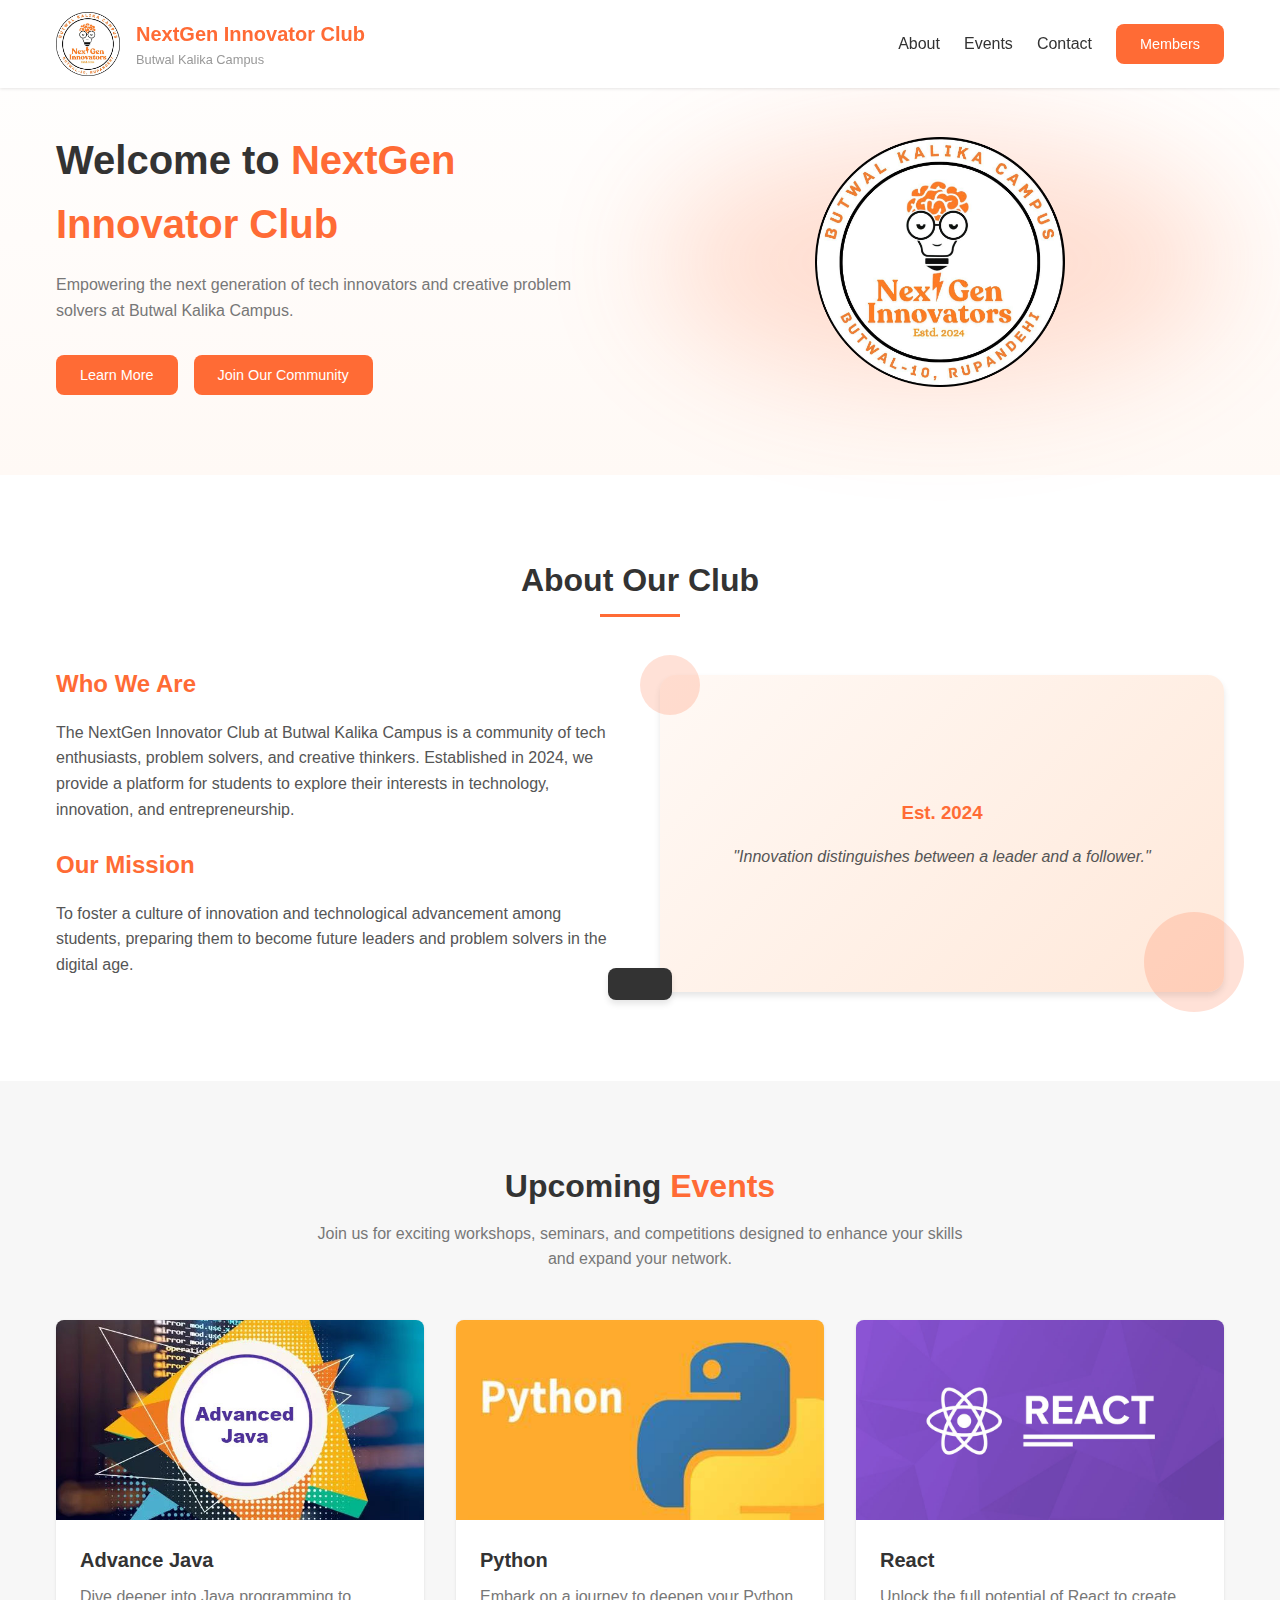
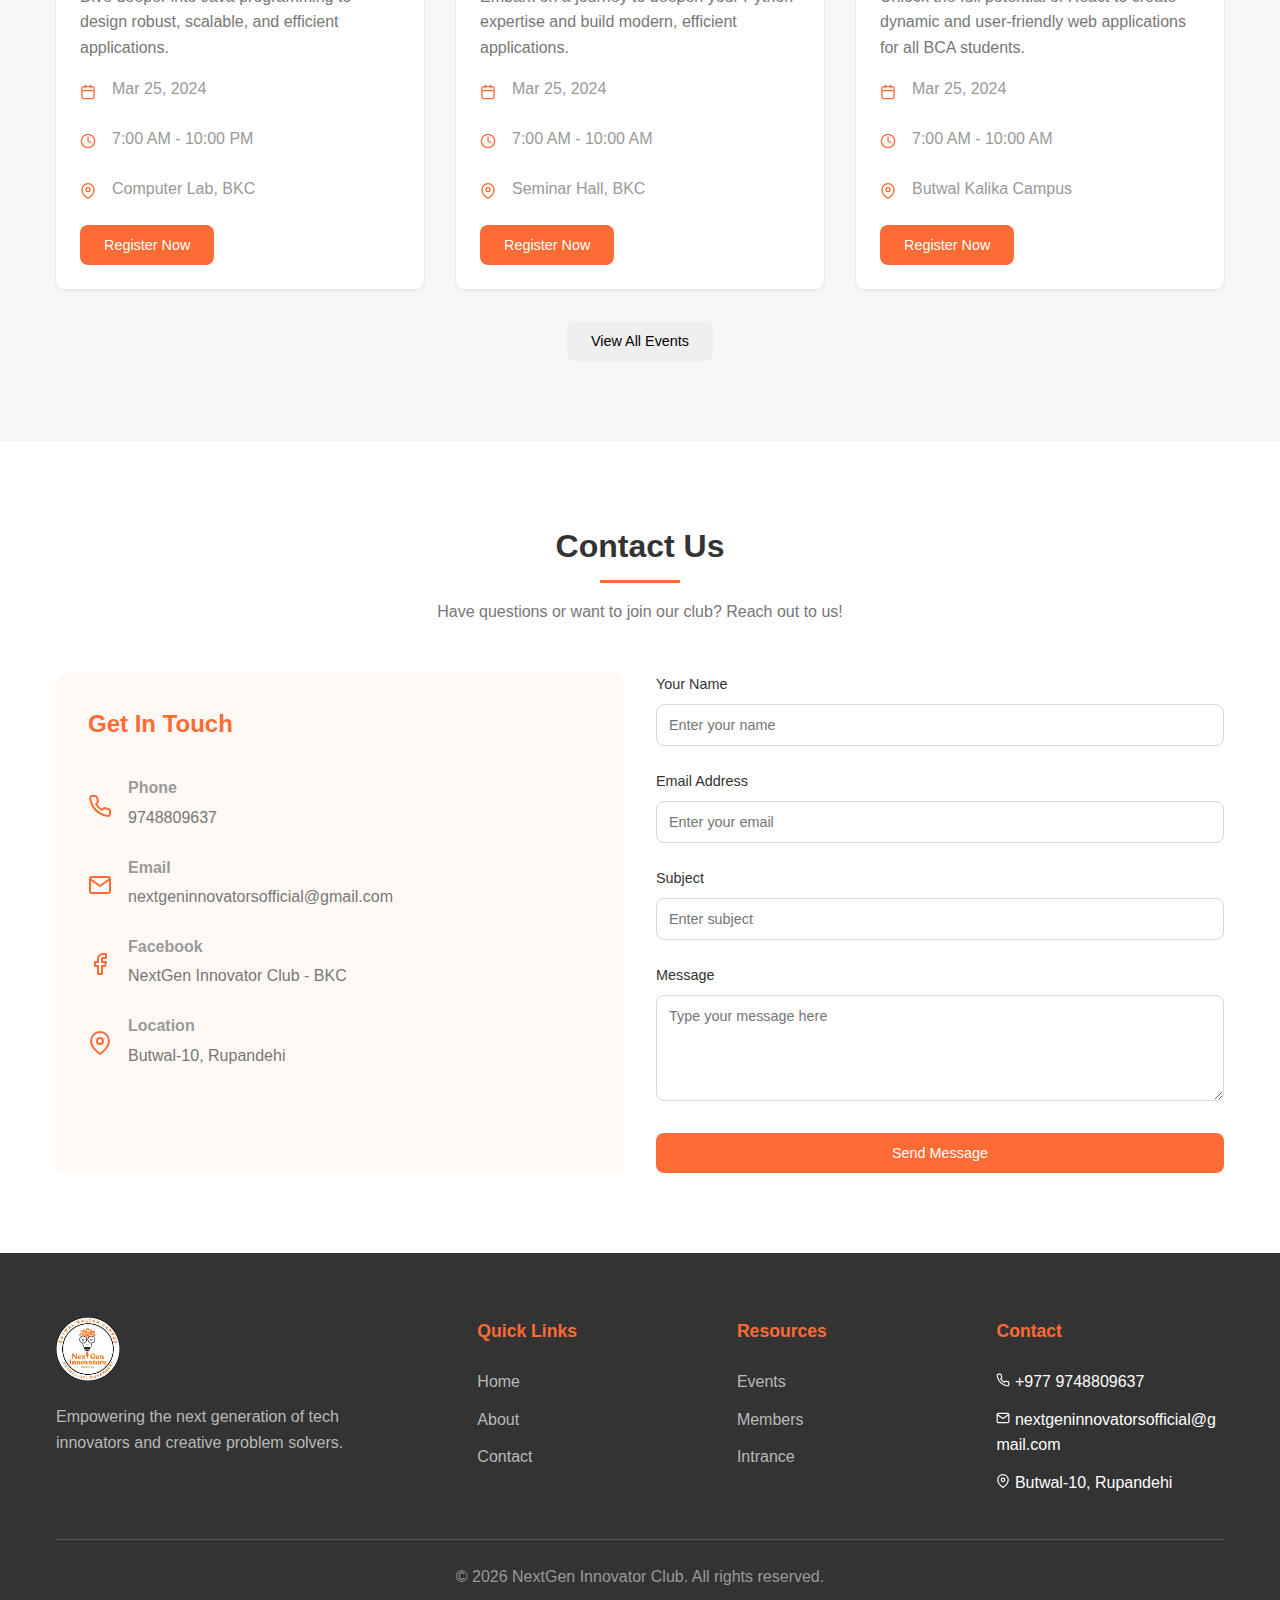
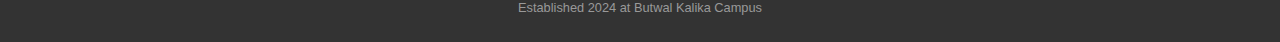
<file: index.html>
<!DOCTYPE html>
<html lang="en">
<head>
  <meta charset="UTF-8">
  <meta name="viewport" content="width=device-width, initial-scale=1.0">
  <title>NextGen Innovator Club</title>
  <meta name="description" content="Official website of NextGen Innovator Club - BKC">
  <meta name="author" content="NextGen Innovator Club">
 <link rel="stylesheet" href="script.js">
  <link rel="stylesheet" href="style.css">
</head>
<body>
  <!-- Navigation -->
  <nav class="navbar" id="navbar">
    <div class="container">
      <div class="navbar-content">
        <div class="logo">
          <img src="logo.png" alt="NextGen Innovator Club Logo">
          <div>
            <h1>NextGen Innovator Club</h1>
            <p>Butwal Kalika Campus</p>
          </div>
        </div>
        <div class="menu-toggle" id="menuToggle">
          <span></span>
          <span></span>
          <span></span>
        </div>
        <div class="navbar-links" id="navbarLinks">
          <a href="#about">About</a>
          <a href="#events">Events</a>
          <a href="#contact">Contact</a>
          <a href="members.html"><button class="btn btn-oracle">Members</button></a>
        </div>
      </div>
    </div>
  </nav>

  <!-- Header section-->
  <section class="hero">
    <div class="container">
      <div class="hero-content">
        <div class="hero-text">
          <h1>Welcome to <span class="text-orange">NextGen Innovator Club</span></h1>
          <p>Empowering the next generation of tech innovators and creative problem solvers at Butwal Kalika Campus.</p>
          <div class="buttons">
            <a href="#about"> <button class="btn btn-oracle"> Learn More</button></a>
            <a href="https://www.facebook.com/share/1Ds9cvA2Km/"> <button class="btn btn-java">Join Our Community</button></a>
          </div>
        </div>
        <div class="hero-image">
          <div class="image-glow"></div>
          <img src="logo.png" alt="NextGen Innovator Club">
        </div>
      </div>
    </div>
  </section>

  <!-- About Section -->
  <section id="about" class="about">
    <div class="container">
      <div class="section-header">
        <h2>About Our Club</h2>
        <div class="underline"></div>
      </div>
      
      <div class="about-content">
        <div class="about-text">
          <h3 class="text-orange">Who We Are</h3>
          <p>
            The NextGen Innovator Club at Butwal Kalika Campus is a community of tech enthusiasts, 
            problem solvers, and creative thinkers. Established in 2024, we provide a platform for 
            students to explore their interests in technology, innovation, and entrepreneurship.
          </p>
          <h3 class="text-orange">Our Mission</h3>
          <p>
            To foster a culture of innovation and technological advancement among students, 
            preparing them to become future leaders and problem solvers in the digital age.
          </p>
        </div>
        <div class="about-image">
          <div class="quote-box">
            <h3 class="text-orange">Est. 2024</h3>
            <p class="quote">
              "Innovation distinguishes between a leader and a follower."
            </p>
            <!-- <p class="quote-author">- Steve Jobs</p> -->
          </div>
          <div class="circle one"></div>
          <div class="circle two"></div>
        </div>
      </div>
    </div>
  </section>

  <!-- Events Section -->
  <section id="events" class="events">
    <div class="container">
      <div class="section-header">
        <h2>Upcoming <span class="text-orange">Events</span></h2>
        <p>Join us for exciting workshops, seminars, and competitions designed to enhance your skills and expand your network.</p>
      </div>
      
      <div class="events-container">
        <div class="event-card">
          <div class="event-image">
            <img src="advancejava.jpeg" alt="java work shop">
          </div>
          <div class="event-content">
            <h3>Advance Java</h3>
            <p>Dive deeper into Java programming to design robust, scalable, and efficient applications.</p>
            <div class="event-info">
              <div class="info-item">
                <svg xmlns="http://www.w3.org/2000/svg" width="16" height="16" viewBox="0 0 24 24" fill="none" stroke="currentColor" stroke-width="2" stroke-linecap="round" stroke-linejoin="round"><rect x="3" y="4" width="18" height="18" rx="2" ry="2"></rect><line x1="16" y1="2" x2="16" y2="6"></line><line x1="8" y1="2" x2="8" y2="6"></line><line x1="3" y1="10" x2="21" y2="10"></line></svg>
                <span>Mar 25, 2024</span>
              </div>
              <div class="info-item">
                <svg xmlns="http://www.w3.org/2000/svg" width="16" height="16" viewBox="0 0 24 24" fill="none" stroke="currentColor" stroke-width="2" stroke-linecap="round" stroke-linejoin="round"><circle cx="12" cy="12" r="10"></circle><polyline points="12 6 12 12 16 14"></polyline></svg>
                <span>7:00 AM - 10:00 PM</span>
              </div>
              <div class="info-item">
                <svg xmlns="http://www.w3.org/2000/svg" width="16" height="16" viewBox="0 0 24 24" fill="none" stroke="currentColor" stroke-width="2" stroke-linecap="round" stroke-linejoin="round"><path d="M21 10c0 7-9 13-9 13s-9-6-9-13a9 9 0 0 1 18 0z"></path><circle cx="12" cy="10" r="3"></circle></svg>
                <span>Computer Lab, BKC</span>
              </div>
            </div>
           <button class="btn btn-java"> Register Now</button>
          </div>
        </div>

        <div class="event-card">
          <div class="event-image">
            <img src="pythone.jpeg" alt="pythone Learning Seminar">
          </div>
          <div class="event-content">
            <h3>Python</h3>
            <p>Embark on a journey to deepen your Python expertise and build modern, efficient applications.</p>
            <div class="event-info">
              <div class="info-item">
                <svg xmlns="http://www.w3.org/2000/svg" width="16" height="16" viewBox="0 0 24 24" fill="none" stroke="currentColor" stroke-width="2" stroke-linecap="round" stroke-linejoin="round"><rect x="3" y="4" width="18" height="18" rx="2" ry="2"></rect><line x1="16" y1="2" x2="16" y2="6"></line><line x1="8" y1="2" x2="8" y2="6"></line><line x1="3" y1="10" x2="21" y2="10"></line></svg>
                <span>Mar 25, 2024</span>
              </div>
              <div class="info-item">
                <svg xmlns="http://www.w3.org/2000/svg" width="16" height="16" viewBox="0 0 24 24" fill="none" stroke="currentColor" stroke-width="2" stroke-linecap="round" stroke-linejoin="round"><circle cx="12" cy="12" r="10"></circle><polyline points="12 6 12 12 16 14"></polyline></svg>
                <span>7:00 AM - 10:00 AM</span>
              </div>
              <div class="info-item">
                <svg xmlns="http://www.w3.org/2000/svg" width="16" height="16" viewBox="0 0 24 24" fill="none" stroke="currentColor" stroke-width="2" stroke-linecap="round" stroke-linejoin="round"><path d="M21 10c0 7-9 13-9 13s-9-6-9-13a9 9 0 0 1 18 0z"></path><circle cx="12" cy="10" r="3"></circle></svg>
                <span>Seminar Hall, BKC</span>
              </div>
            </div>
            <button class="btn btn-java">Register Now</button>
          </div>
        </div>
        

        <div class="event-card">
          <div class="event-image">
            <img src="react.jpg" alt="Tech Fest 2024">
          </div>
          <div class="event-content">
            <h3>React</h3>
            <p>Unlock the full potential of React to create dynamic and user-friendly web applications for all BCA students.</p>
            <div class="event-info">
              <div class="info-item">
                <svg xmlns="http://www.w3.org/2000/svg" width="16" height="16" viewBox="0 0 24 24" fill="none" stroke="currentColor" stroke-width="2" stroke-linecap="round" stroke-linejoin="round"><rect x="3" y="4" width="18" height="18" rx="2" ry="2"></rect><line x1="16" y1="2" x2="16" y2="6"></line><line x1="8" y1="2" x2="8" y2="6"></line><line x1="3" y1="10" x2="21" y2="10"></line></svg>
                <span>Mar 25, 2024</span>
              </div>
              <div class="info-item">
                <svg xmlns="http://www.w3.org/2000/svg" width="16" height="16" viewBox="0 0 24 24" fill="none" stroke="currentColor" stroke-width="2" stroke-linecap="round" stroke-linejoin="round"><circle cx="12" cy="12" r="10"></circle><polyline points="12 6 12 12 16 14"></polyline></svg>
                <span>7:00 AM - 10:00 AM</span>
              </div>
              <div class="info-item">
                <svg xmlns="http://www.w3.org/2000/svg" width="16" height="16" viewBox="0 0 24 24" fill="none" stroke="currentColor" stroke-width="2" stroke-linecap="round" stroke-linejoin="round"><path d="M21 10c0 7-9 13-9 13s-9-6-9-13a9 9 0 0 1 18 0z"></path><circle cx="12" cy="10" r="3"></circle></svg>
                <span>Butwal Kalika Campus</span>
              </div>
            </div>
            <button class="btn btn-java">Register Now</button>
          </div>
        </div>
      </div>
      
      <div class="view-all">
        <button class="btn btn-outline">View All Events</button>
      </div>
    </div>
  </section>

  <!-- Contact Section -->
  <section id="contact" class="contact">
    <div class="container">
      <div class="section-header">
        <h2>Contact Us</h2>
        <div class="underline"></div>
        <p>Have questions or want to join our club? Reach out to us!</p>
      </div>
      
      <div class="contact-content">
        <div class="contact-info">
          <div class="info-box">
            <h3 class="text-orange">Get In Touch</h3>
            
            <div class="info-item">
              <svg xmlns="http://www.w3.org/2000/svg" width="24" height="24" viewBox="0 0 24 24" fill="none" stroke="currentColor" stroke-width="2" stroke-linecap="round" stroke-linejoin="round"><path d="M22 16.92v3a2 2 0 0 1-2.18 2 19.79 19.79 0 0 1-8.63-3.07 19.5 19.5 0 0 1-6-6 19.79 19.79 0 0 1-3.07-8.67A2 2 0 0 1 4.11 2h3a2 2 0 0 1 2 1.72 12.84 12.84 0 0 0 .7 2.81 2 2 0 0 1-.45 2.11L8.09 9.91a16 16 0 0 0 6 6l1.27-1.27a2 2 0 0 1 2.11-.45 12.84 12.84 0 0 0 2.81.7A2 2 0 0 1 22 16.92z"></path></svg>
              <div>
                <h4>Phone</h4>
                <p>9748809637</p>
              </div>
            </div>
            
            <div class="info-item">
              <svg xmlns="http://www.w3.org/2000/svg" width="24" height="24" viewBox="0 0 24 24" fill="none" stroke="currentColor" stroke-width="2" stroke-linecap="round" stroke-linejoin="round"><path d="M4 4h16c1.1 0 2 .9 2 2v12c0 1.1-.9 2-2 2H4c-1.1 0-2-.9-2-2V6c0-1.1.9-2 2-2z"></path><polyline points="22,6 12,13 2,6"></polyline></svg>
              <div>
                <h4>Email</h4>
                <p class="break-word">nextgeninnovatorsofficial@gmail.com</p>
              </div>
            </div>
            
            <div class="info-item">
              <svg xmlns="http://www.w3.org/2000/svg" width="24" height="24" viewBox="0 0 24 24" fill="none" stroke="currentColor" stroke-width="2" stroke-linecap="round" stroke-linejoin="round"><path d="M18 2h-3a5 5 0 0 0-5 5v3H7v4h3v8h4v-8h3l1-4h-4V7a1 1 0 0 1 1-1h3z"></path></svg>
              <div>
                <h4>Facebook</h4>
                <p>NextGen Innovator Club - BKC</p>
              </div>
            </div>
            
            <div class="info-item">
              <svg xmlns="http://www.w3.org/2000/svg" width="24" height="24" viewBox="0 0 24 24" fill="none" stroke="currentColor" stroke-width="2" stroke-linecap="round" stroke-linejoin="round"><path d="M21 10c0 7-9 13-9 13s-9-6-9-13a9 9 0 0 1 18 0z"></path><circle cx="12" cy="10" r="3"></circle></svg>
              <div>
                <h4>Location</h4>
                <p>Butwal-10, Rupandehi</p>
              </div>
            </div>
          </div>
        </div>
        
        <div class="contact-form">
          <form id="contactForm">
            <div class="form-group">
              <label for="name">Your Name</label>
              <input type="text" id="name" placeholder="Enter your name">
            </div>
            
            <div class="form-group">
              <label for="email">Email Address</label>
              <input type="email" id="email" placeholder="Enter your email">
            </div>
            
            <div class="form-group">
              <label for="subject">Subject</label>
              <input type="text" id="subject" placeholder="Enter subject">
            </div>
            
            <div class="form-group">
              <label for="message">Message</label>
              <textarea id="message" placeholder="Type your message here" rows="5"></textarea>
            </div>
            
            <button type="submit" class="btn btn-java btn-full">Send Message</button>
          </form>
        </div>
      </div>
    </div>
  </section>

  <!-- Footer -->
  <footer class="footer">
    <div class="container">
      <div class="footer-content">
        <div class="footer-logo">
          <img src="logo.png" alt="NextGen Innovator Club Logo">
          <p>Empowering the next generation of tech innovators and creative problem solvers.</p>
        </div>
        
        <div class="footer-links">
          <div class="footer-column">
            <h3 class="text-orange">Quick Links</h3>
            <ul>
              <li><a href="#">Home</a></li>
              <li><a href="#about">About</a></li>
              <li><a href="#contact">Contact</a></li>
            </ul>
          </div>
          <div class="footer-column">
            <h3 class="text-orange">Resources</h3>
            <ul>
              <li><a href="#events">Events</a></li>
              <li><a href="members.html">Members</a></li>
              <li><a href="test.html">Intrance</a></li>
            </ul>
          </div>

          
          <div class="footer-column">
            <h3 class="text-orange">Contact</h3>
            <ul>
              <li> <svg xmlns="http://www.w3.org/2000/svg" width="14" height="14" viewBox="0 0 24 24" fill="none" stroke="currentColor" stroke-width="2" stroke-linecap="round" stroke-linejoin="round"><path d="M22 16.92v3a2 2 0 0 1-2.18 2 19.79 19.79 0 0 1-8.63-3.07 19.5 19.5 0 0 1-6-6 19.79 19.79 0 0 1-3.07-8.67A2 2 0 0 1 4.11 2h3a2 2 0 0 1 2 1.72 12.84 12.84 0 0 0 .7 2.81 2 2 0 0 1-.45 2.11L8.09 9.91a16 16 0 0 0 6 6l1.27-1.27a2 2 0 0 1 2.11-.45 12.84 12.84 0 0 0 2.81.7A2 2 0 0 1 22 16.92z"></path></svg> +977 9748809637</li>
              <li class="break-word"><svg xmlns="http://www.w3.org/2000/svg" width="14" height="" viewBox="0 0 24 24" fill="none" stroke="currentColor" stroke-width="2" stroke-linecap="round" stroke-linejoin="round"><path d="M4 4h16c1.1 0 2 .9 2 2v12c0 1.1-.9 2-2 2H4c-1.1 0-2-.9-2-2V6c0-1.1.9-2 2-2z"></path><polyline points="22,6 12,13 2,6"></polyline></svg> nextgeninnovatorsofficial@gmail.com</li>
              <li><svg xmlns="http://www.w3.org/2000/svg" width="14" height="" viewBox="0 0 24 24" fill="none" stroke="currentColor" stroke-width="2" stroke-linecap="round" stroke-linejoin="round"><path d="M21 10c0 7-9 13-9 13s-9-6-9-13a9 9 0 0 1 18 0z"></path><circle cx="12" cy="10" r="3"></circle></svg> Butwal-10, Rupandehi</li>
            </ul>
          </div>

          
        </div>
      </div>
      
      <div class="footer-bottom">
        <p>&copy; <span id="currentYear"></span> NextGen Innovator Club. All rights reserved.</p>
        <p class="est">Established 2024 at Butwal Kalika Campus</p>
      </div>
    </div>
  </footer>

  <!-- Toast Notification -->
  <div id="toast" class="toast">
    <div class="toast-content">
      <p id="toastMessage"></p>
      <h1></h1>
    </div>
  </div>
  <script src="script.js"></script>
</body>
</html>
</file>
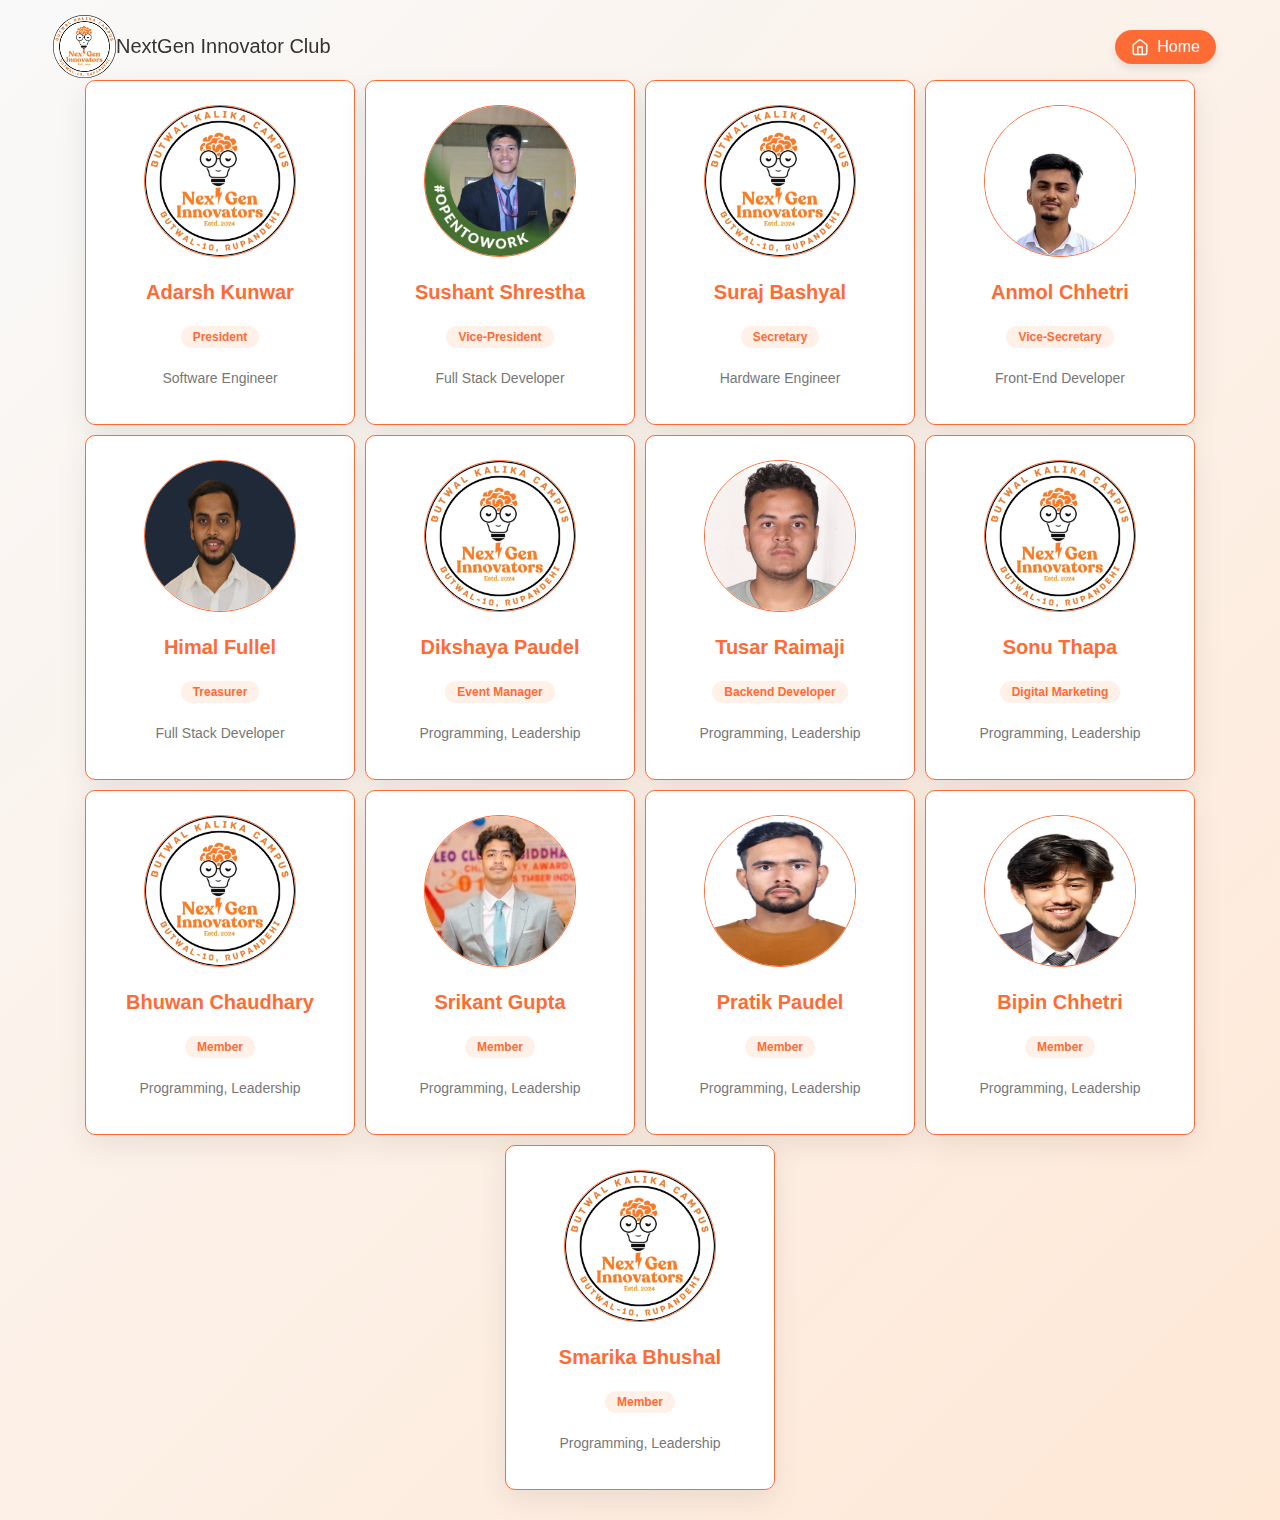
<file: members.html>
<!DOCTYPE html>
<html lang="en">
<head>
    <meta charset="UTF-8">
    <meta name="viewport" content="width=device-width, initial-scale=1.0">
    <title>NextGen Innovator Club</title>
    <style>
        /* General Styling */
        body {
            font-family: 'Arial', sans-serif;
            margin: 0;
            padding: 0;
            background: linear-gradient(135deg, #f9f9f9, #ffe8d6);
            color: #333;
        }

        header {
            position: fixed;
            top: 0;
            left: 0;
            right: 0;
            z-index: 50;
            transition: all 0.3s ease;
            padding: 15px 0;
        }
        
        header.scrolled {
            background-color: rgba(255, 255, 255, 0.7);
            backdrop-filter: blur(10px);
            box-shadow: 0 4px 10px rgba(0, 0, 0, 0.05);
            padding: 10px 0;
        }        
        .container {
            width: 90%;
            max-width: 1200px;
            margin: 0 auto;
            padding: 0 20px;
        }
        
        .header-content {
            display: flex;
            justify-content: space-between;
            align-items: center;
        }
        
        .logo {
            display: flex;
            height: 7vh;
            align-items: center;
            gap: 12px;
        }
        
        .logo-icon {
            width: 40px;
            height: 40px;
            background-color: #FF6B35;
            border-radius: 12px;
            display: flex;
            align-items: center;
            justify-content: center;
            box-shadow: 0 4px 8px rgba(0, 0, 0, 0.1);
        }
        
        .logo-icon span {
            color: white;
            font-weight: bold;
            font-size: 18px;
        }
        
        .logo-text {
            font-size: 20px;
            font-weight: 500;
        }
        
        .home-button {
            display: flex;
            align-items: center;
            gap: 8px;
            background-color: #FF6B35;
            color: white;
            padding: 8px 16px;
            border-radius: 50px;
            text-decoration: none;
            font-weight: 500;
            transition: all 0.3s ease;
            box-shadow: 0 4px 8px rgba(0, 0, 0, 0.1);
        }
        
        .home-button:hover {
            background-color: #e45a29;
            transform: translateY(-2px);
            box-shadow: 0 6px 12px rgba(0, 0, 0, 0.15);
        }
        .members {
            text-align: center;
            padding: 80px 10px 30px; /* Adjusted padding to account for the fixed header */
        }

        .memberbox {
            display: flex;
            flex-wrap: wrap;
            justify-content: center;
            gap: 10px;
        }

        .member {
            border: 1px solid #ff6b35;
            border-radius: 10px;
            padding: 24px;
            width: 220px;
            overflow: hidden;
            text-align: center;
            background: #fff;
            box-shadow: 0 10px 30px rgba(0, 0, 0, 0.08);
            transition: transform 0.3s, box-shadow 0.3s;
            
        }

        .member:hover {
            transform: scale(1.05);
            box-shadow: 0 8px 20px rgba(0, 0, 0, 0.2);
        }

        .member img {
            width: 150px;
            height: 150px;
            border-radius: 50%;
            margin-bottom: 10px;
            border: 1px solid #ff6b35;
        }

        .member h2 {
            color: #ff6b35;
            font-size: 20px;
            margin: 10px 0;
        }
        .member h3{
            display: inline-block;
            background-color: #FFF0E8;
            color: #FF6B35;
            font-size: 12px;
            font-weight: 600;
            padding: 4px 12px;
            border-radius: 50px;
            margin-bottom: 8px;
        
        }

        .member p {
            font-size: 14px;
            color: #777;
        }

        /* Media Queries for Responsive Design */
        @media (max-width: 768px) {
            .memberbox {
                gap: 10px;
            }

            .member {
                width: 200px;
            }
        }

        @media (max-width: 480px) {
            .memberbox {
                flex-direction: column;
                align-items: center;
            }

            .member {
                width: 100%;
                max-width: 280px;
            }
        }
    </style>
</head>
<body>
    <header id="header">
        <div class="container">
            <div class="header-content">
                <div class="logo">
                    <div class="logo-icon">
                        <span><img src="logo.png" alt="" class="logo"></span>
                    </div>
                    <h1 class="logo-text">NextGen Innovator Club</h1>
                </div>
                
                <a href="index.html" class="home-button">
                    <svg xmlns="http://www.w3.org/2000/svg" width="18" height="18" viewBox="0 0 24 24" fill="none" stroke="currentColor" stroke-width="2" stroke-linecap="round" stroke-linejoin="round">
                        <path d="m3 9 9-7 9 7v11a2 2 0 0 1-2 2H5a2 2 0 0 1-2-2z"></path>
                        <polyline points="9 22 9 12 15 12 15 22"></polyline>
                    </svg>
                    <span>Home</span>
                </a>
            </div>
        </div>
    </header>

    <!-- Members Section -->
    <section id="members" class="members">
        <div class="memberbox">
            <div class="member">
                <img src="logo.png" alt="Adarsh Kunwar">
                <h2>Adarsh Kunwar</h2>
                <h3>President</h3>
                <p>Software Engineer</p>
            </div>
            <div class="member">
                <img src="susha.jpeg" alt="Sushant Shrestha">
                <h2>Sushant Shrestha</h2>
                <h3>Vice-President</h3>
                <p>Full Stack Developer</p>
            </div>
            <div class="member">
                <img src="logo.png" alt="Suraj Bashyal">
                <h2>Suraj Bashyal</h2>
                <h3>Secretary</h3>
                <p>Hardware Engineer</p>
            </div>
            <div class="member">
                <img src="anmol.jpg" alt="Anmol Chhetri">
                <h2>Anmol Chhetri</h2>
                <h3>Vice-Secretary</h3>
                <p>Front-End Developer</p>
            </div>
            <div class="member">
                <img src="himal.png" alt="Himal Fullel">
                <h2>Himal Fullel</h2>
                <h3>Treasurer</h3>
                <p>Full Stack Developer</p>
            </div>
            <div class="member">
                <img src="logo.png" alt="Dikshaya Paudel">
                <h2>Dikshaya Paudel</h2>
                <h3>Event Manager</h3>
                <p>Programming, Leadership</p>
            </div>
            <div class="member">
                <img src="tusar.jpeg" alt="Tusar Raimaji">
                <h2>Tusar Raimaji</h2>
                <h3>Backend Developer</h3>
                <p>Programming, Leadership</p>
            </div>
            <div class="member">
                <img src="logo.png" alt="Sonu Thapa">
                <h2>Sonu Thapa</h2>
                <h3>Digital Marketing</h3>
                <p>Programming, Leadership</p>
            </div>
            <div class="member">
                <img src="logo.png" alt="Bhuwan Chaudhary">
                <h2>Bhuwan Chaudhary</h2>
                <h3>Member</h3>
                <p>Programming, Leadership</p>
            </div>
            <div class="member">
                <img src="shrikant.jpeg" alt="Srikant Gupta">
                <h2>Srikant Gupta</h2>
                <h3>Member</h3>
                <p>Programming, Leadership</p>
            </div>
            <div class="member">
                <img src="pratik.jpeg" alt="Pratik Paudel">
                <h2>Pratik Paudel</h2>
                <h3>Member</h3>
                <p>Programming, Leadership</p>
            </div>
            <div class="member">
                <img src="Bipin.jpeg" alt="Bipin Chhetri">
                <h2>Bipin Chhetri</h2>
                <h3>Member</h3>
                <p>Programming, Leadership</p>
            </div>
            <div class="member">
                <img src="logo.png" alt="Smarika Bhushal">
                <h2>Smarika Bhushal</h2>
                <h3>Member</h3>
                <p>Programming, Leadership</p>
            </div>
        </div>
    </section>
    <script>
        // Header scroll effect
        window.addEventListener('scroll', function() {
            const header = document.getElementById('header');
            const scrollPosition = window.scrollY;
            
            if (scrollPosition > 10) {
                header.classList.add('scrolled');
            } else {
                header.classList.remove('scrolled');
            }
        });
        
        
    </script>   
   

</body>
</html>
</file>
<file: style.css>
/* Global Styles */
:root {
    --club-orange: #ff6b35;
    --club-orange-light: #ff8a5c;
    --club-orange-dark: #e85d2c;
    --club-black: #333333;
    --gray-100: #f7f7f7;
    --gray-200: #e9e9e9;
    --gray-300: #d9d9d9;
    --gray-400: #b9b9b9;
    --gray-500: #999999;
    --gray-600: #777777;
    --gray-700: #555555;
    --gray-800: #444444;
    --gray-900: #333333;
    --white: #ffffff;
    --shadow-sm: 0 1px 3px rgba(0, 0, 0, 0.1);
    --shadow-md: 0 4px 6px rgba(0, 0, 0, 0.1);
    --shadow-lg: 0 10px 15px rgba(0, 0, 0, 0.1);
    --radius-sm: 0.25rem;
    --radius-md: 0.5rem;
    --radius-lg: 1rem;
    --transition: all 0.3s ease;
  }
  
  * {
    margin: 0;
    padding: 0;
    box-sizing: border-box;
  }
  
  html {
    scroll-behavior: smooth;
    scroll-padding-top: 80px;
  }
  
  body {
    font-family: 'Poppins', sans-serif;
    line-height: 1.6;
    color: var(--club-black);
    min-height: 100vh;
  }
  
  .container {
    width: 100%;
    max-width: 1200px;
    margin: 0 auto;
    padding: 0 1rem;
  }
  
  .section-header {
    text-align: center;
    margin-bottom: 3rem;
  }
  
  .section-header h2 {
    font-size: 2rem;
    font-weight: 700;
    margin-bottom: 0.5rem;
  }
  
  .underline {
    height: 3px;
    width: 80px;
    background-color: var(--club-orange);
    margin: 0.5rem auto 1rem;
  }
  
  .section-header p {
    max-width: 650px;
    margin: 0 auto;
    color: var(--gray-600);
  }
  
  .text-orange {
    color: var(--club-orange);
  }
  
  .break-word {
    word-break: break-all;
  }
  
  .btn {
    display: inline-block;
    padding: 0.75rem 1.5rem;
    border-radius: var(--radius-md);
    font-weight: 500;
    cursor: pointer;
    transition: var(--transition);
    border: none;
    outline: none;
    font-family: inherit;
    font-size: 0.9rem;
  }
  
  .btn-oracle {
    background-color: var(--club-orange);
    color: var(--white);
  }
  .btn-oracle:hover {
    background-color: var(--club-orange-dark);
  }
  
  .btn-java { 
    background-color: var(--club-orange);
  }
  .btn-java{
    text-decoration: none;
    color: var(--white);
  }
  
  .btn-java:hover {
    background-color: var(--club-orange-dark);
  }
  
  .btn-full {
    width: 100%;
  }
  
  /* Toast Notification */
  .toast {
    position: fixed;
    bottom: -100px;
    left: 50%;
    transform: translateX(-50%);
    background-color: var(--club-black);
    color: var(--white);
    padding: 1rem 2rem;
    border-radius: var(--radius-md);
    box-shadow: var(--shadow-md);
    z-index: 1000;
    transition: bottom 0.3s ease-in-out;
  }
  
  .toast.show {
    bottom: 30px;
  }
  
  /* Navigation Bar */
  .navbar {
    position: fixed;
    top: 0;
    left: 0;
    right: 0;
    background-color: var(--white);
    box-shadow: var(--shadow-sm);
    z-index: 100;
    padding: 0.75rem 0;
  }
  
  .navbar-content {
    display: flex;
    justify-content: space-between;
    align-items: center;
  }
  
  .logo {
    display: flex;
    align-items: center;
  }
  
  .logo img {
    height: 64px;
    margin-right: 1rem;
  }
  
  .logo h1 {
    font-size: 1.25rem;
    font-weight: 700;
    color: var(--club-orange);
    margin: 0;
  }
  
  .logo p {
    font-size: 0.8rem;
    color: var(--gray-500);
  }
  
  .navbar-links {
    display: flex;
    align-items: center;
    gap: 1.5rem;
  }
  
  .navbar-links a {
    color: var(--club-black);
    text-decoration: none;
    transition: var(--transition);
  }
  
  .navbar-links a:hover {
    color: var(--club-orange);
  }
  
  .menu-toggle {
    display: none;
    flex-direction: column;
    cursor: pointer;
  }
  
  .menu-toggle span {
    display: block;
    width: 25px;
    height: 3px;
    background-color: var(--club-black);
    margin-bottom: 5px;
    border-radius: 3px;
    transition: var(--transition);
  }
  
  /* Hero Section */
  .hero {
    padding-top: 8rem;
    padding-bottom: 5rem;
    background: linear-gradient(to bottom, var(--white), #fff9f5);
  }
  
  .hero-content {
    display: flex;
    align-items: center;
    gap: 2rem;
  }
  
  .hero-text {
    flex: 1;
  }
  
  .hero-text h1 {
    font-size: 2.5rem;
    font-weight: 700;
    margin-bottom: 1rem;
  }
  
  .hero-text p {
    color: var(--gray-600);
    margin-bottom: 2rem;
  }
  
  .buttons {
    display: flex;
    gap: 1rem;
    flex-wrap: wrap;
  }
  
  .hero-image {
    flex: 1;
    display: flex;
    justify-content: center;
    position: relative;
  }
  
  .image-glow {
    position: absolute;
    width: 100%;
    height: 100%;
    background-color: var(--club-orange);
    border-radius: 50%;
    filter: blur(60px);
    opacity: 0.2;
    animation: pulse 4s infinite;
  }
  
  .hero-image img {
    position: relative;
    z-index: 1;
    width: 250px;
    height: 250px;
  }
  
  @keyframes pulse {
    0% {
      opacity: 0.2;
      transform: scale(0.95);
    }
    50% {
      opacity: 0.25;
      transform: scale(1);
    }
    100% {
      opacity: 0.2;
      transform: scale(0.95);
    }
  }
  
  /* About Section */
  .about {
    padding: 5rem 0;
    background-color: var(--white);
  }
  
  .about-content {
    display: flex;
    align-items: center;
    gap: 2.5rem;
  }
  
  .about-text {
    flex: 1;
  }
  
  .about-text h3 {
    font-size: 1.5rem;
    font-weight: 600;
    margin-bottom: 1rem;
  }
  
  .about-text p {
    color: var(--gray-700);
    margin-bottom: 1.5rem;
  }
  
  .stats {
    display: grid;
    grid-template-columns: repeat(2, 1fr);
    gap: 1rem;
    margin-top: 2rem;
  }
  
  .stat-box {
    background-color: #fff9f5;
    padding: 1rem;
    border-radius: var(--radius-md);
    text-align: center;
  }
  
  .stat-box h4 {
    font-size: 1.5rem;
    font-weight: 700;
    color: var(--club-orange);
    margin-bottom: 0.25rem;
  }
  
  .stat-box p {
    font-size: 0.9rem;
    color: var(--gray-600);
    margin: 0;
  }
  
  .about-image {
    flex: 1;
    position: relative;
  }
  
  .quote-box {
    aspect-ratio: 16/9;
    background: linear-gradient(135deg, #fff9f5, #ffe8d9);
    border-radius: var(--radius-lg);
    box-shadow: var(--shadow-md);
    padding: 2rem;
    display: flex;
    flex-direction: column;
    align-items: center;
    justify-content: center;
    text-align: center;
  }
  
  .quote-box h3 {
    margin-bottom: 1rem;
  }
  
  .quote {
    font-style: italic;
    color: var(--gray-700);
  }
  
  .quote-author {
    margin-top: 0.5rem;
    color: var(--gray-500);
  }
  
  .circle {
    position: absolute;
    border-radius: 50%;
    background-color: var(--club-orange);
    opacity: 0.2;
  }
  
  .circle.one {
    width: 100px;
    height: 100px;
    bottom: -20px;
    right: -20px;
  }
  
  .circle.two {
    width: 60px;
    height: 60px;
    top: -20px;
    left: -20px;
  }
  
  /* Events Section */
  .events {
    padding: 5rem 0;
    background-color: var(--gray-100);
  }
  
  .events-container {
    align-items: center;
    display: grid;
    grid-template-columns: repeat(auto-fill, minmax(300px, 1fr));
    gap: 2rem;
    margin-bottom: 2rem;
  }
  
  .event-card {
    background-color: var(--white);
    border-radius: var(--radius-md);
    overflow: hidden;
    box-shadow: var(--shadow-sm);
    transition: var(--transition);
  }
  
  .event-card:hover {
    box-shadow: var(--shadow-md);
    transform: translateY(-5px);
  }
  
  .event-image {
    height: 200px;
    background-color: var(--gray-200);
  }
  
  .event-image img {
    width: 100%;
    height: 100%;
    object-fit: cover;
  }
  
  .event-content {
    padding: 1.5rem;
  }
  
  .event-content h3 {
    font-size: 1.25rem;
    margin-bottom: 0.5rem;
  }
  
  .event-content p {
    color: var(--gray-600);
    margin-bottom: 1rem;
  }
  
  .event-info {
    margin-bottom: 1.5rem;
  }
  
  .info-item {
    display: flex;
    align-items: center;
    color: var(--gray-500);
    margin-bottom: 0.5rem;
  }
  
  .info-item svg {
    color: var(--club-orange);
    margin-right: 0.5rem;
  }
  
  .view-all {
    text-align: center;
    margin-top: 1rem;
  }
  /* Contact Section */
  .contact {
    padding: 5rem 0;
    background-color: var(--white);
  }
  
  .contact-content {
    display: flex;
    gap: 2rem;
  }
  
  .contact-info, .contact-form {
    flex: 1;
  }
  
  .info-box {
    background-color: #fff9f5;
    padding: 2rem;
    border-radius: var(--radius-md);
    height: 100%;
  }
  
  .info-box h3 {
    font-size: 1.5rem;
    margin-bottom: 2rem;
  }
  
  .info-item {
    display: flex;
    margin-bottom: 1.5rem;
  }
  
  .info-item svg {
    color: var(--club-orange);
    margin-right: 1rem;
    flex-shrink: 0;
    margin-top: 5px;
  }
  
  .info-item h4 {
    font-weight: 600;
    margin-bottom: 0.25rem;
  }
  
  .info-item p {
    color: var(--gray-600);
  }
  
  .form-group {
    margin-bottom: 1.5rem;
  }
  
  .form-group label {
    display: block;
    font-size: 0.9rem;
    font-weight: 500;
    margin-bottom: 0.5rem;
  }
  
  .form-group input,
  .form-group textarea {
    width: 100%;
    padding: 0.75rem;
    border: 1px solid var(--gray-300);
    border-radius: var(--radius-md);
    font-family: inherit;
    font-size: 0.9rem;
    transition: var(--transition);
  }
  
  .form-group input:focus,
  .form-group textarea:focus {
    outline: none;
    border-color: var(--club-orange);
    box-shadow: 0 0 0 2px rgba(255, 107, 53, 0.2);
  }

  
  /* Footer */
  .footer {
    background-color: var(--club-black);
    color: var(--white);
    padding: 4rem 0 1.5rem;
  }
  
  .footer-content {
    display: flex;
    flex-wrap: wrap;
    gap: 3rem;
    margin-bottom: 2rem;
  }
  
  .footer-logo {
    flex: 1;
    min-width: 250px;
  }
  
  .footer-logo img {
    height: 64px;
    margin-bottom: 1rem;
  }
  
  .footer-logo p {
    color: var(--gray-400);
    max-width: 300px;
  }
  
  .footer-links {
    flex: 2;
    display: flex;
    flex-wrap: wrap;
    gap: 2rem;
  }
  
  .footer-column {
    flex: 1;
    min-width: 150px;
  }
  
  .footer-column h3 {
    font-size: 1.1rem;
    margin-bottom: 1.5rem;
  }
  
  .footer-column ul {
    list-style: none;
  }
  
  .footer-column ul li {
    margin-bottom: 0.75rem;
  }
  
  .footer-column ul li a {
    color: var(--gray-400);
    text-decoration: none;
    transition: var(--transition);
  }
  
  .footer-column ul li a:hover {
    color: var(--white);
  }
  
  .footer-bottom {
    text-align: center;
    padding-top: 1.5rem;
    border-top: 1px solid var(--gray-700);
  }
  
  .footer-bottom p {
    color: var(--gray-500);
  }
  
  .footer-bottom .est {
    font-size: 0.8rem;
    margin-top: 0.5rem;
  }
  
  /* Responsive Styles */
  @media (max-width: 992px) {
    .about-content, .contact-content {
      flex-direction: column;
    }
    
    .events-container {
      grid-template-columns: repeat(auto-fill, minmax(250px, 1fr));
    }
  }
  
  @media (max-width: 768px) {
    .navbar-links {
      position: fixed;
      top: 80px;
      left: 0;
      right: 0;
      background-color: var(--white);
      box-shadow: var(--shadow-md);
      padding: 1.5rem;
      flex-direction: column;
      align-items: flex-start;
      transform: translateY(-150%);
      transition: transform 0.3s ease;
      z-index: 99;
    }
    
    .navbar-links.active {
      transform: translateY(0);
    }
    
    .menu-toggle {
      display: flex;
    }
    
    .menu-toggle.active span:nth-child(1) {
      transform: rotate(45deg) translate(5px, 5px);
    }
    
    .menu-toggle.active span:nth-child(2) {
      opacity: 0;
    }
    
    .menu-toggle.active span:nth-child(3) {
      transform: rotate(-45deg) translate(7px, -7px);
    }
    
    .hero-content {
      flex-direction: column;
      text-align: center;
    }
    
    .hero-text, .hero-image {
      flex: none;
    }
    
    .buttons {
      justify-content: center;
    }
    
    .footer-content {
      flex-direction: column;
      gap: 2rem;
    }
    
    .footer-links {
      flex-direction: column;
      gap: 2rem;
    }
  }
  
  @media (max-width: 576px) {
    .section-header h2 {
      font-size: 1.75rem;
    }
    
    .hero-text h1 {
      font-size: 2rem;
    }
    
    .members-grid {
      grid-template-columns: repeat(auto-fill, minmax(150px, 1fr));
    }
    
    .stats {
      grid-template-columns: 1fr;
    }
  }
</file>
